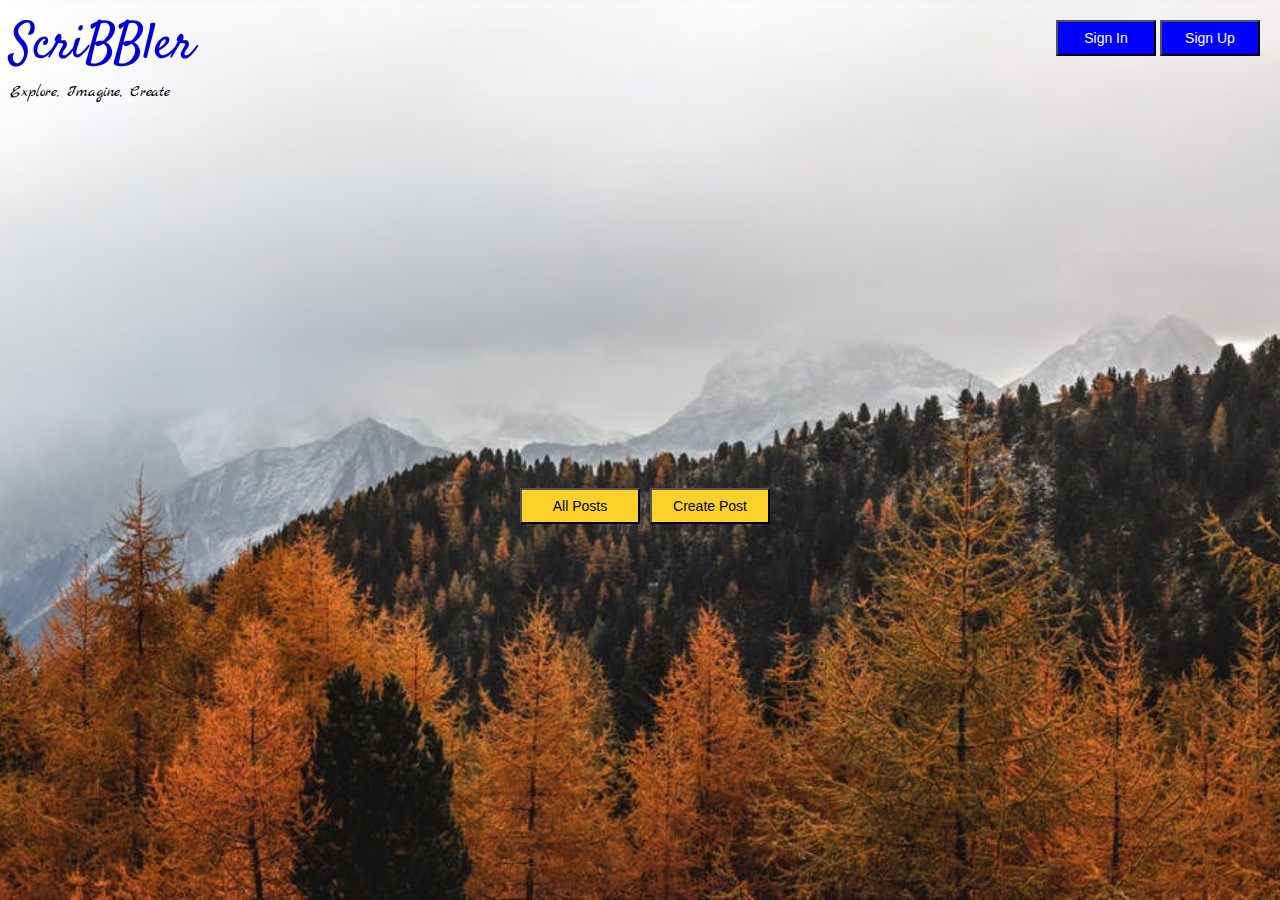
<file: index.html>
<!DOCTYPE html>
<html>
<head>

    <!-- Place all CSS for header in this file -->
    <link href='css\header.css' rel='stylesheet' type='text/css'>

    <!-- Place all CSS for the rest of the elements in this file -->
    <link href='css\index.css' rel='stylesheet' type='text/css'>

    <!-- Place all CSS for fonts in this file -->
    <link href='css\font.css' rel='stylesheet' type='text/css'>

</head>
<body>
    <div id="main-container-div">

        <div class="header">

        	<!-- Insert code for Sign Up, Sign In button here. Add code for "ScriBBler" heading and the sub-heading -->
            <div class="title-container">
                <p class="title">ScriBBler</p>
                <p class="sub-title">Explore, Imagine, Create</p>
            </div>
            <div class="login-buttons-container">
                <button onclick="showSignInModal()" class="blue-button" type="button">Sign In</button>
                <button onclick="showSignUpModal()" class="blue-button" type="button">Sign Up</button>
            </div>

        </div>

        <div class="postButtons">

        	<!-- Insert code for All Posts & Create Post button here -->
            <button onclick="navigateToBlogList()" class="yellow-button" type="button">All Posts</button>
            <button onclick="showCreatePost()" class="yellow-button" type="button">Create Post</button>

        </div>
    </div>

    <div>

    	<!-- Insert code for Sign In modal here -->
      <div class="modal" id="signin-modal">
        <div class="modal-content">

            <div class="modal-head">
              <span onclick="hideSignInModal()" id="close" class="close">&times;</span>
              <h2 class="modal-title">Welcome Back!</h2>
          </div>
          <hr>
          <form>
              <label for="username" class="label-text">Username</label>
              <input type="text" id="username" placeholder="Enter Username" required>
              <label for="password" class="label-text">Password</label>
              <input type="password" id="password" placeholder="Enter Password" required>
              <button type="submit" onclick="signin(username, password)" class="signin-btn">Sign In</button>
          </form>

          <p class=bottom-banner>Not a member?<span onclick="hideSignInModal();showSignUpModal()" class=signup>Sign Up</span></p>
      </div>

  </div>

  <div>

   <!-- Insert code for Sign Up modal here -->
   <div class="modal" id="signup-modal">
    <div class="modal-content">

        <div class="modal-head">
          <span onclick="hideSignUpModal()" id="close" class="close">&times;</span>
          <h2 class="modal-title">Get Started</h2>
      </div>
      <hr>
      <form>
          <label for="fullname" class="label-text">Full name</label>
          <input type="text" id="fullname" placeholder="Enter Full Name" required>
          <label for="username" class="label-text">Username</label>
          <input type="text" id="username" placeholder="Enter Username" required>
          <label for="password" class="label-text">Password</label>
          <input type="password" id="password" placeholder="Enter Password" required>
          <label for="confirmpassword" class="label-text">Confirm Password</label>
          <input type="password" id="confirm_password" placeholder="Confirm Password" required>
          <button type="submit" onclick="signup(firstName,lastName, email, password, mobile)" class="signin-btn">Sign up</button>
      </form>
  </div>
</div>

</div>

<div>

   <!-- Insert code for Create Post modal here -->
   <div class="modal" id="create-post-modal">

    <div class="post-modal-content">

      <div class="modal-head">
        <span onclick="hideCreatePostModal()" id="close" class="close">&times;</span>
        <h2 class="modal-title">Pen your post</h2>
    </div>
    <form id=create-post-form>
        <label for="tile" class="label-text">Title</label>
        <input type="text" id="title" placeholder="" required>
        <label for="content" class="label-text">Content</label>
        <textarea cols="50" rows="15" name="post-details" form="create-post-form"></textarea>
        <button type="submit" onclick="createPost()" class="create-btn">Create</button>
    </form>
</div>
</div>

</div>

<!-- Place all Javascript for header in this file -->
<script src="js\header.js"></script>
<!-- Place all Javascript for rest of the elements in this file -->
<script src="js\index.js"></script>

</body>
</html>
</file>
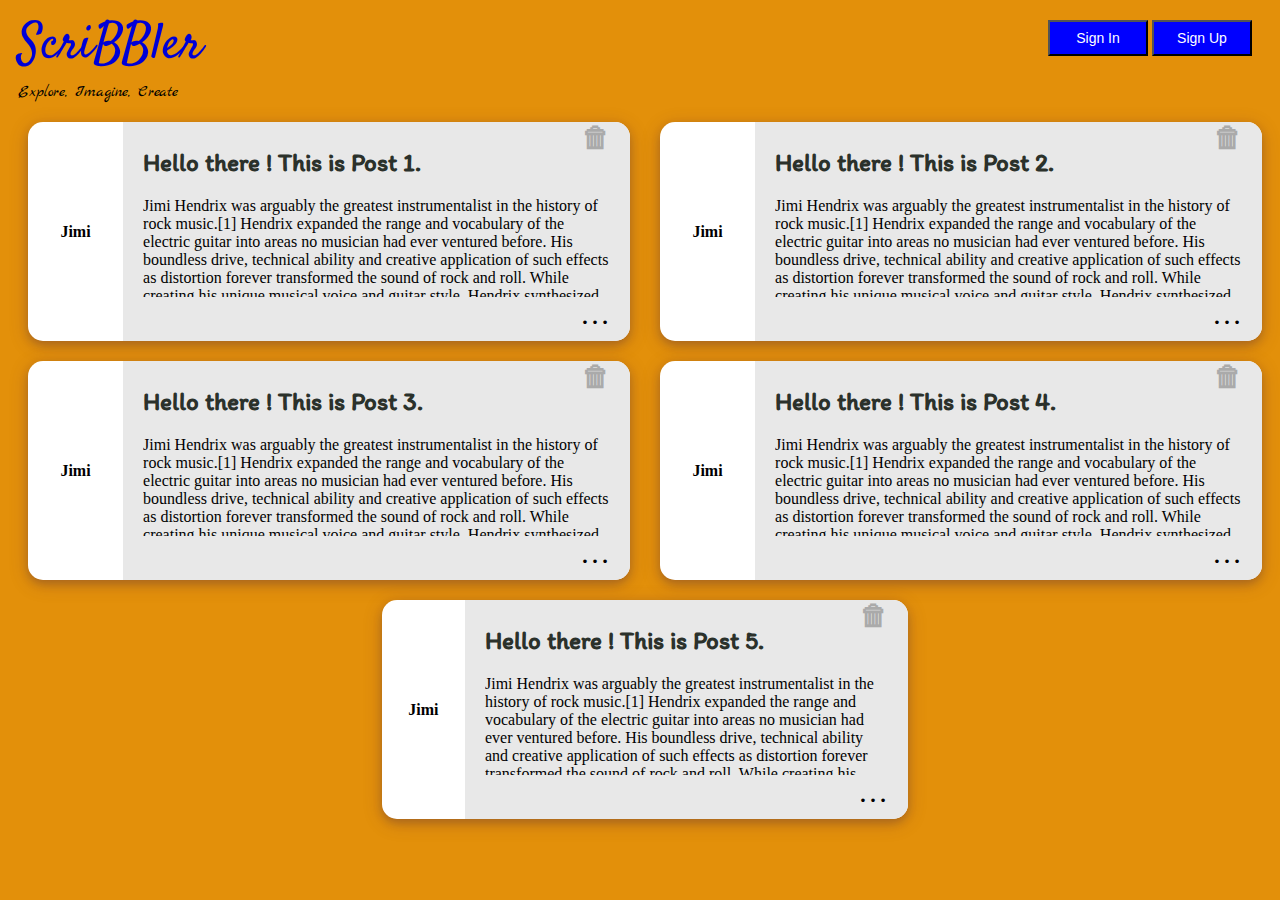
<file: html/bloglist.html>
<!DOCTYPE html>
<html>

<head>
    <link href='..\css\bloglist.css' rel='stylesheet' type='text/css'>    
    <link href='..\css\header.css' rel='stylesheet' type='text/css'>
    <link href='..\css\font.css' rel='stylesheet' type='text/css'>
    <link rel="stylesheet" href="..\font-awesome-4.7.0/css/font-awesome.min.css">
</head>
<body>
    <div id="main-container-div">
        <div class="header">

            <!-- Insert code for Sign Up, Sign In button here. 
             Add code for "ScriBBler" heading and the sub-heading -->
             <!-- Insert code for Sign Up, Sign In button here. Add code for "ScriBBler" heading and the sub-heading -->
             <div class="title-container">
                <p class="title">ScriBBler</p>
                <p class="sub-title">Explore, Imagine, Create</p>
            </div>
            <div class="login-buttons-container">
                <button onclick="showSignInModal()" class="blue-button" type="button">Sign In</button>
                <button onclick="showSignUpModal()" class="blue-button" type="button">Sign Up</button>
            </div>

        </div>
    </div>
    

    <!-- Insert code for Sign In modal here -->
    <div class="modal" id="signin-modal">
        <div class="modal-content">

            <div class="modal-head">
                <span onclick="hideSignInModal()" id="close" class="close">&times;</span>
                <h2 class="modal-title">Welcome Back!</h2>
            </div>
            
            <hr>
            
            <form>
                <label for="username" class="label-text">Username</label>
                <input type="text" id="username" placeholder="Enter Username" required>
                <label for="password" class="label-text">Password</label>
                <input type="password" id="password" placeholder="Enter Password" required>
                <button type="submit" onclick="signin(username, password)" class="signin-btn">Sign In</button>
            </form>

            <p class=bottom-banner>Not a member?<span onclick="hideSignInModal();showSignUpModal()" class=signup>Sign Up</span></p>
        </div>
    </div>

    <!-- Insert code for Sign Up modal here -->
    <div class="modal" id="signup-modal">
        <div class="modal-content">

            <div class="modal-head">
                <span onclick="hideSignUpModal()" id="close" class="close">&times;</span>
                <h2 class="modal-title">Get Started</h2>
            </div>

            <hr>

            <form>
                <label for="fullname" class="label-text">Full name</label>
                <input type="text" id="fullname" placeholder="Enter Full Name" required>
                <label for="username" class="label-text">Username</label>
                <input type="text" id="username" placeholder="Enter Username" required>
                <label for="password" class="label-text">Password</label>
                <input type="password" id="password" placeholder="Enter Password" required>
                <label for="confirmpassword" class="label-text">Confirm Password</label>
                <input type="password" id="confirm_password" placeholder="Confirm Password" required>
                <button type="submit" onclick="signup(firstName,lastName, email, password, mobile)" class="signin-btn">Sign up</button>
            </form>

        </div>
    </div>


    <div class="allPostsContainer" >
        <div id = "row-one">
            <div class="post">
                <div class="post-left">
                    <p class="post-username">Jimi</p>
                </div>
                <div class="post-content">
                    <span id ="del1" onclick="delpost()" class="del-btn">&#x1F5D1;</span>
                    <p class="post-title">Hello there ! This is Post 1. </p>
                    <p class="post-desc">Jimi Hendrix was arguably the greatest instrumentalist in the history of rock music.[1] Hendrix expanded the range and vocabulary of the electric guitar into areas no musician had ever ventured before. His boundless drive, technical ability and creative application of such effects as distortion forever transformed the sound of rock and roll. While creating his unique musical voice and guitar style, Hendrix synthesized diverse genres, including blues, R&B, soul, British rock, American folk music, 1950s rock and roll, psychedelic and jazz.</p>
                    <span onclick="window.location.href='post.html'" class="post-more">&#x2026;</span>
                </div>
            </div>
            <div class="post">
                <div class="post-left">
                    <p class="post-username">
                        Jimi
                    </p>
                </div>
                <div class="post-content">
                    <span id ="del2" onclick="delpost()" class="del-btn">&#x1F5D1;</span>
                    <p class="post-title">Hello there ! This is Post 2. </p>
                    <p class="post-desc">Jimi Hendrix was arguably the greatest instrumentalist in the history of rock music.[1] Hendrix expanded the range and vocabulary of the electric guitar into areas no musician had ever ventured before. His boundless drive, technical ability and creative application of such effects as distortion forever transformed the sound of rock and roll. While creating his unique musical voice and guitar style, Hendrix synthesized diverse genres, including blues, R&B, soul, British rock, American folk music, 1950s rock and roll, psychedelic and jazz.</p>         
                    <span onclick="window.location.href='post.html'" class="post-more">&#x2026;</span>
                </div>
            </div>
        </div>
        <div id = "row-two">
            <div class="post">
                <div class="post-left">
                    <p class="post-username">
                        Jimi
                    </p>
                </div>
                <div class="post-content">        
                    <span id ="del3" onclick="delpost()" class="del-btn">&#x1F5D1;</span>     
                    <p class="post-title">Hello there ! This is Post 3. </p>
                    <p class="post-desc">Jimi Hendrix was arguably the greatest instrumentalist in the history of rock music.[1] Hendrix expanded the range and vocabulary of the electric guitar into areas no musician had ever ventured before. His boundless drive, technical ability and creative application of such effects as distortion forever transformed the sound of rock and roll. While creating his unique musical voice and guitar style, Hendrix synthesized diverse genres, including blues, R&B, soul, British rock, American folk music, 1950s rock and roll, psychedelic and jazz.</p>          
                    <span onclick="window.location.href='post.html'" class="post-more">&#x2026;</span>          
                </div>
            </div>
            <div class="post">
                <div class="post-left">
                    <p class="post-username">Jimi</p>
                </div>
                <div class="post-content">               
                    <span id ="del4" onclick="delpost()" class="del-btn">&#x1F5D1;</span>               
                    <p class="post-title">Hello there ! This is Post 4. </p>
                    <p class="post-desc">Jimi Hendrix was arguably the greatest instrumentalist in the history of rock music.[1] Hendrix expanded the range and vocabulary of the electric guitar into areas no musician had ever ventured before. His boundless drive, technical ability and creative application of such effects as distortion forever transformed the sound of rock and roll. While creating his unique musical voice and guitar style, Hendrix synthesized diverse genres, including blues, R&B, soul, British rock, American folk music, 1950s rock and roll, psychedelic and jazz.</p>                
                    <span onclick="window.location.href='post.html'" class="post-more">&#x2026;</span>
                </div>
            </div>
        </div>


        <div id = "row-three" style="width: 44%; margin:auto;">
            <div class="post">
                <div class="post-left">
                    <p class="post-username">Jimi</p>
                </div>
                <div class="post-content">

                    <span  id="del5" onclick="delpost()" class="del-btn">&#x1F5D1;</span>

                    <p class="post-title">Hello there ! This is Post 5. </p>
                    <p class="post-desc">Jimi Hendrix was arguably the greatest instrumentalist in the history of rock music.[1] Hendrix expanded the range and vocabulary of the electric guitar into areas no musician had ever ventured before. His boundless drive, technical ability and creative application of such effects as distortion forever transformed the sound of rock and roll. While creating his unique musical voice and guitar style, Hendrix synthesized diverse genres, including blues, R&B, soul, British rock, American folk music, 1950s rock and roll, psychedelic and jazz.</p>
                    
                    <span onclick="window.location.href='post.html'" class="post-more">&#x2026;</span>

                </div>
            </div>
    </div>

    <div id="del" class="modal">                  
        <div class="modal-content">
            <p id = "model-for-Bloglist">
                Are you sure you want to delete this post?<br><br></br>
                 <button id = "yes-btn">
                     Yes
                 </button>
                <button id = "no-btn">
                    No
                </button>
        </p> 
    </div>
</div>
<script src="..\js\bloglist.js"></script>
<script src="..\js\header.js"> </script>
</body>

</html>
</file>
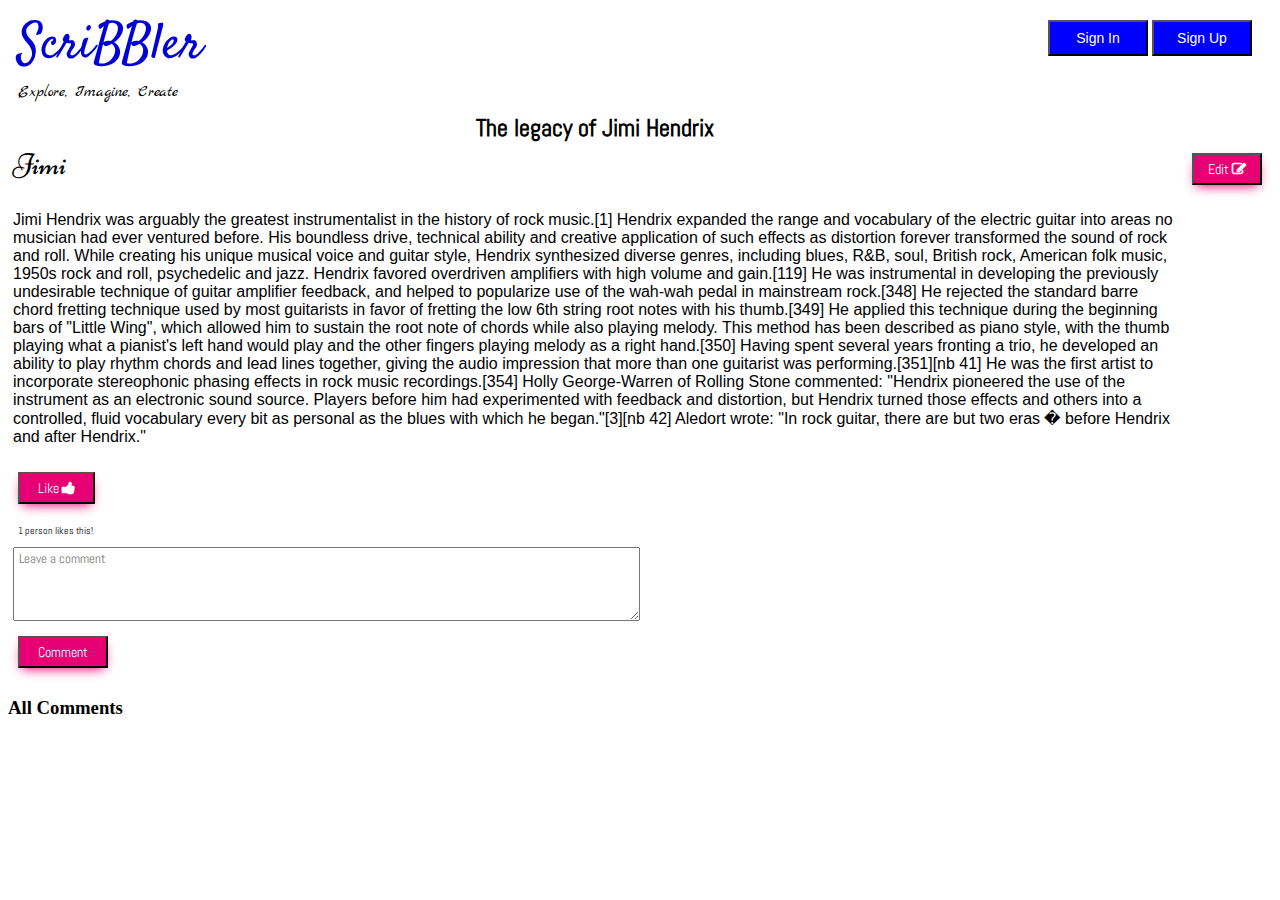
<file: html/post.html>
<!DOCTYPE html>

<head>

    <link href='..\css\post.css' rel='stylesheet' type='text/css'>
    <link href='..\css\header.css' rel='stylesheet' type='text/css'>
    <link rel="stylesheet" href="..\font-awesome-4.7.0/css/font-awesome.min.css">
    <link href='..\css\font.css' rel='stylesheet' type='text/css'>
    <style>
    </style>
</head>

<body>
    <div class="header">
        <div class="title-container">
            <p class="title">ScriBBler</p>
            <p class="sub-title">Explore, Imagine, Create</p>
        </div>
        <div class="login-buttons-container">
            <button onclick="showSignInModal()" class="blue-button" type="button">Sign In</button>
            <button onclick="showSignUpModal()" class="blue-button" type="button">Sign Up</button>
        </div>
    </div>

    <!-- Insert code for Sign In modal here -->
    <div class="modal" id="signin-modal">
        <div class="modal-content">

            <div class="modal-head">
                <span onclick="hideSignInModal()" id="close" class="close">&times;</span>
                <h2 class="modal-title">Welcome Back!</h2>
            </div>

            <hr>

            <form>
                <label for="username" class="label-text">Username</label>
                <input type="text" id="username" placeholder="Enter Username" required>
                <label for="password" class="label-text">Password</label>
                <input type="password" id="password" placeholder="Enter Password" required>
                <button type="submit" onclick="signin(username, password)" class="signin-btn">Sign In</button>
            </form>

            <p class=bottom-banner>Not a member?
                <span onclick="hideSignInModal();showSignUpModal()" class=signup>Sign Up</span>
            </p>
        </div>
    </div>

    <!-- Insert code for Sign Up modal here -->
    <div class="modal" id="signup-modal">
        <div class="modal-content">

            <div class="modal-head">
                <span onclick="hideSignUpModal()" id="close" class="close">&times;</span>
                <h2 class="modal-title">Get Started</h2>
            </div>

            <hr>

            <form>
                <label for="fullname" class="label-text">Full name</label>
                <input type="text" id="fullname" placeholder="Enter Full Name" required>
                <label for="username" class="label-text">Username</label>
                <input type="text" id="username" placeholder="Enter Username" required>
                <label for="password" class="label-text">Password</label>
                <input type="password" id="password" placeholder="Enter Password" required>
                <label for="confirmpassword" class="label-text">Confirm Password</label>
                <input type="password" id="confirm_password" placeholder="Confirm Password" required>
                <button type="submit" onclick="signup(firstName,lastName, email, password, mobile)" class="signin-btn">Sign up</button>
            </form>

        </div>
    </div>
    <div class="postMainLayout">


        <div class="blogContent">
            <div id="blogTitle" class="blogTite">
                <h id="blogTitleNew">The legacy of Jimi Hendrix</h>
            </div>
        </div>
        <div class="blogAuthor">

            <!-- Insert code for Edit/Save button and  -->
            <p class="postAuthor">Jimi</p>
            <div id="editPost" onclick="toggleEditSave()">
                    <button class="postEdit" id ="edtPstBtn">Edit
                            <i style="font-size: 14px;font-weight: bolder;" class="fa fa-pencil-square-o" aria-hidden="true"></i>
                    </button>
                    
            </div>
            
        </div>

        <div class="blogText" id="blogBodyId">
            <p id="blogBody">
                Jimi Hendrix was arguably the greatest instrumentalist in the history of rock music.[1] Hendrix expanded the range and vocabulary
                of the electric guitar into areas no musician had ever ventured before. His boundless drive, technical ability
                and creative application of such effects as distortion forever transformed the sound of rock and roll. While
                creating his unique musical voice and guitar style, Hendrix synthesized diverse genres, including blues,
                R&B, soul, British rock, American folk music, 1950s rock and roll, psychedelic and jazz. Hendrix favored
                overdriven amplifiers with high volume and gain.[119] He was instrumental in developing the previously undesirable
                technique of guitar amplifier feedback, and helped to popularize use of the wah-wah pedal in mainstream rock.[348]
                He rejected the standard barre chord fretting technique used by most guitarists in favor of fretting the
                low 6th string root notes with his thumb.[349] He applied this technique during the beginning bars of "Little
                Wing", which allowed him to sustain the root note of chords while also playing melody. This method has been
                described as piano style, with the thumb playing what a pianist's left hand would play and the other fingers
                playing melody as a right hand.[350] Having spent several years fronting a trio, he developed an ability
                to play rhythm chords and lead lines together, giving the audio impression that more than one guitarist was
                performing.[351][nb 41] He was the first artist to incorporate stereophonic phasing effects in rock music
                recordings.[354] Holly George-Warren of Rolling Stone commented: "Hendrix pioneered the use of the instrument
                as an electronic sound source. Players before him had experimented with feedback and distortion, but Hendrix
                turned those effects and others into a controlled, fluid vocabulary every bit as personal as the blues with
                which he began."[3][nb 42] Aledort wrote: "In rock guitar, there are but two eras � before Hendrix and after
                Hendrix."
            </p>
        </div>
        <div>
        <button class="postLike" onclick="incrementCounter()">Like
            <i style="font-size: 14px;font-weight: bolder;" class="fa fa-thumbs-up" aria-hidden="true"></i>

        </button>
        <p style="font-size: 10px; font-family: 'Abel', sans-serif;padding-left: 5px">
            <spna style="font-size: 10px; font-family: 'Abel', sans-serif;padding-left: 5px" id="counterLikedBy">1</spna> person likes this!</p>
        <div style="font-family: 'Abel', sans-serif; padding-left: 5px"></div>
    </div>


        <div class="commentPost">
            <textarea id="txtCommentCommentPost" class="commentPost" rows="4" cols="100" placeholder="Leave a comment"></textarea>
        </div>
        <button class="postLike" onclick="addComment()">Comment</button>
        <div class="commentSection">
            <h3>All Comments</h3>
            <div class="allComments" id="listAllComments">
                
            </div>
        </div>

    </div>

    <!-- Insert code for Like button, Comment button, Comment box here-->

    <script src="..\js\post.js" defer></script>
    <script src="..\js\header.js">             
    </script>

</body>
</file>
